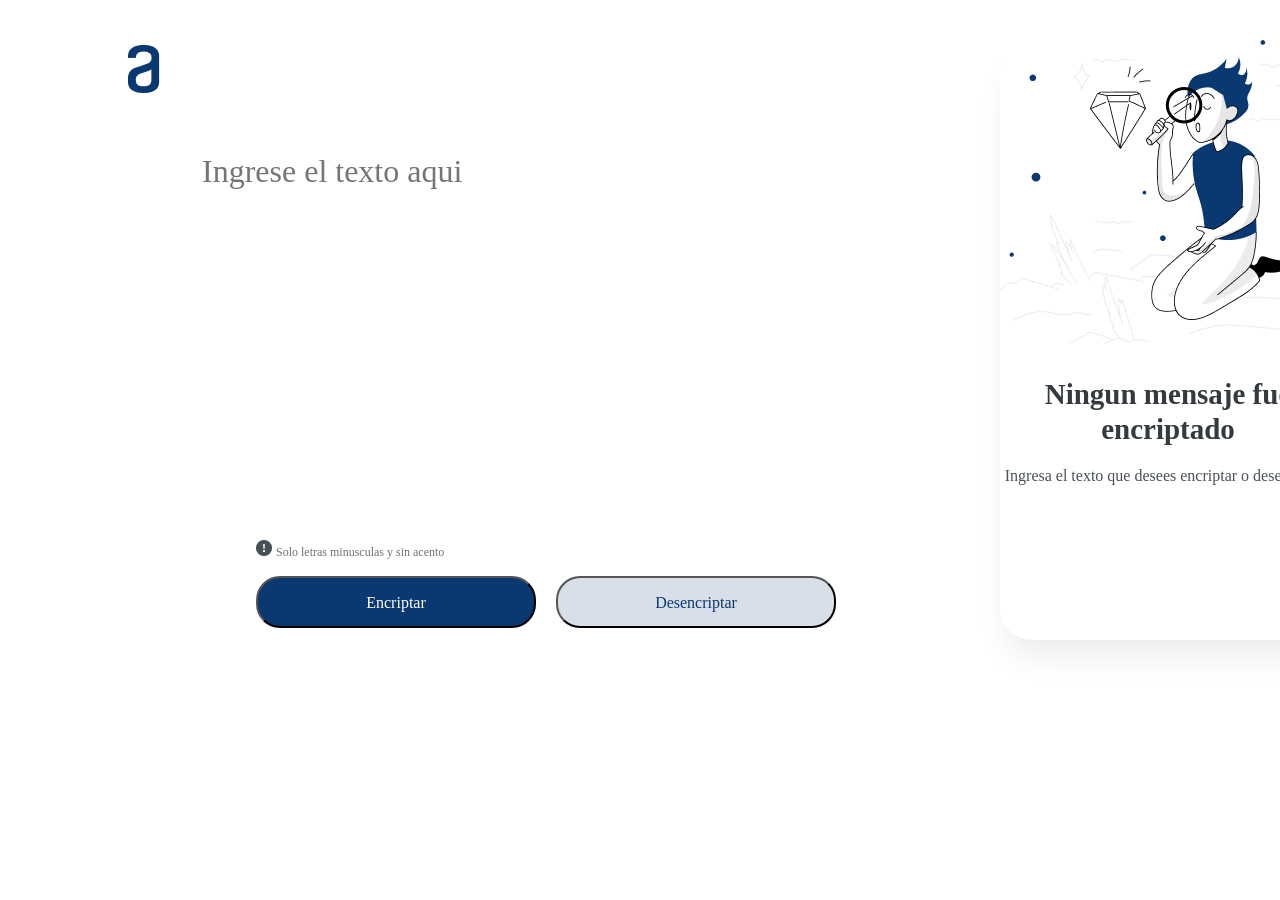
<file: index.html>
<!DOCTYPE html>
<html lang="en">
<head>
    <meta charset="UTF-8">
    <meta http-equiv="X-UA-Compatible" content="IE=edge">
    <meta name="viewport" content="width=device-width, initial-scale=1.0">
    <link rel="stylesheet" href="styles.css">
    <link rel="shortcut icon" href="Imagenes/Encabezado.ico">    
   
    <title>Encriptador de texto</title>
</head>
<body>
    <header>
        <img src="Imagenes/logo.png" id="logo">
    </header>
        <input type="text" placeholder="Ingrese el texto aqui" id="mensajeinp"> 
        <rect id="rectangulo">
            <img src="Imagenes/Muñeco.png" id="imagenrect">
            <h3 id="textorect">Ningun mensaje fue encriptado</h3>
            <h4 id="textorect2">Ingresa el texto que desees encriptar o desencriptar</h4>
        </rect>
        <div id="cajaad">
            <img src="Imagenes/Vector.png" id="logoaviso">
            <p id="aviso">Solo letras minusculas y sin acento</p>
            <div id="cajabtn">
                <button id="encrip"> Encriptar </button>
                <button id="desencrip"> Desencriptar </button>
            </div>
        </div>
        <script src="https://code.jquery.com/jquery-3.6.4.min.js" integrity="sha256-oP6HI9z1XaZNBrJURtCoUT5SUnxFr8s3BzRl+cbzUq8=" crossorigin="anonymous"></script>
        <script type="text/javascript"" src="Funcionalidad.js"></script>    
</body>
</html>
</file>
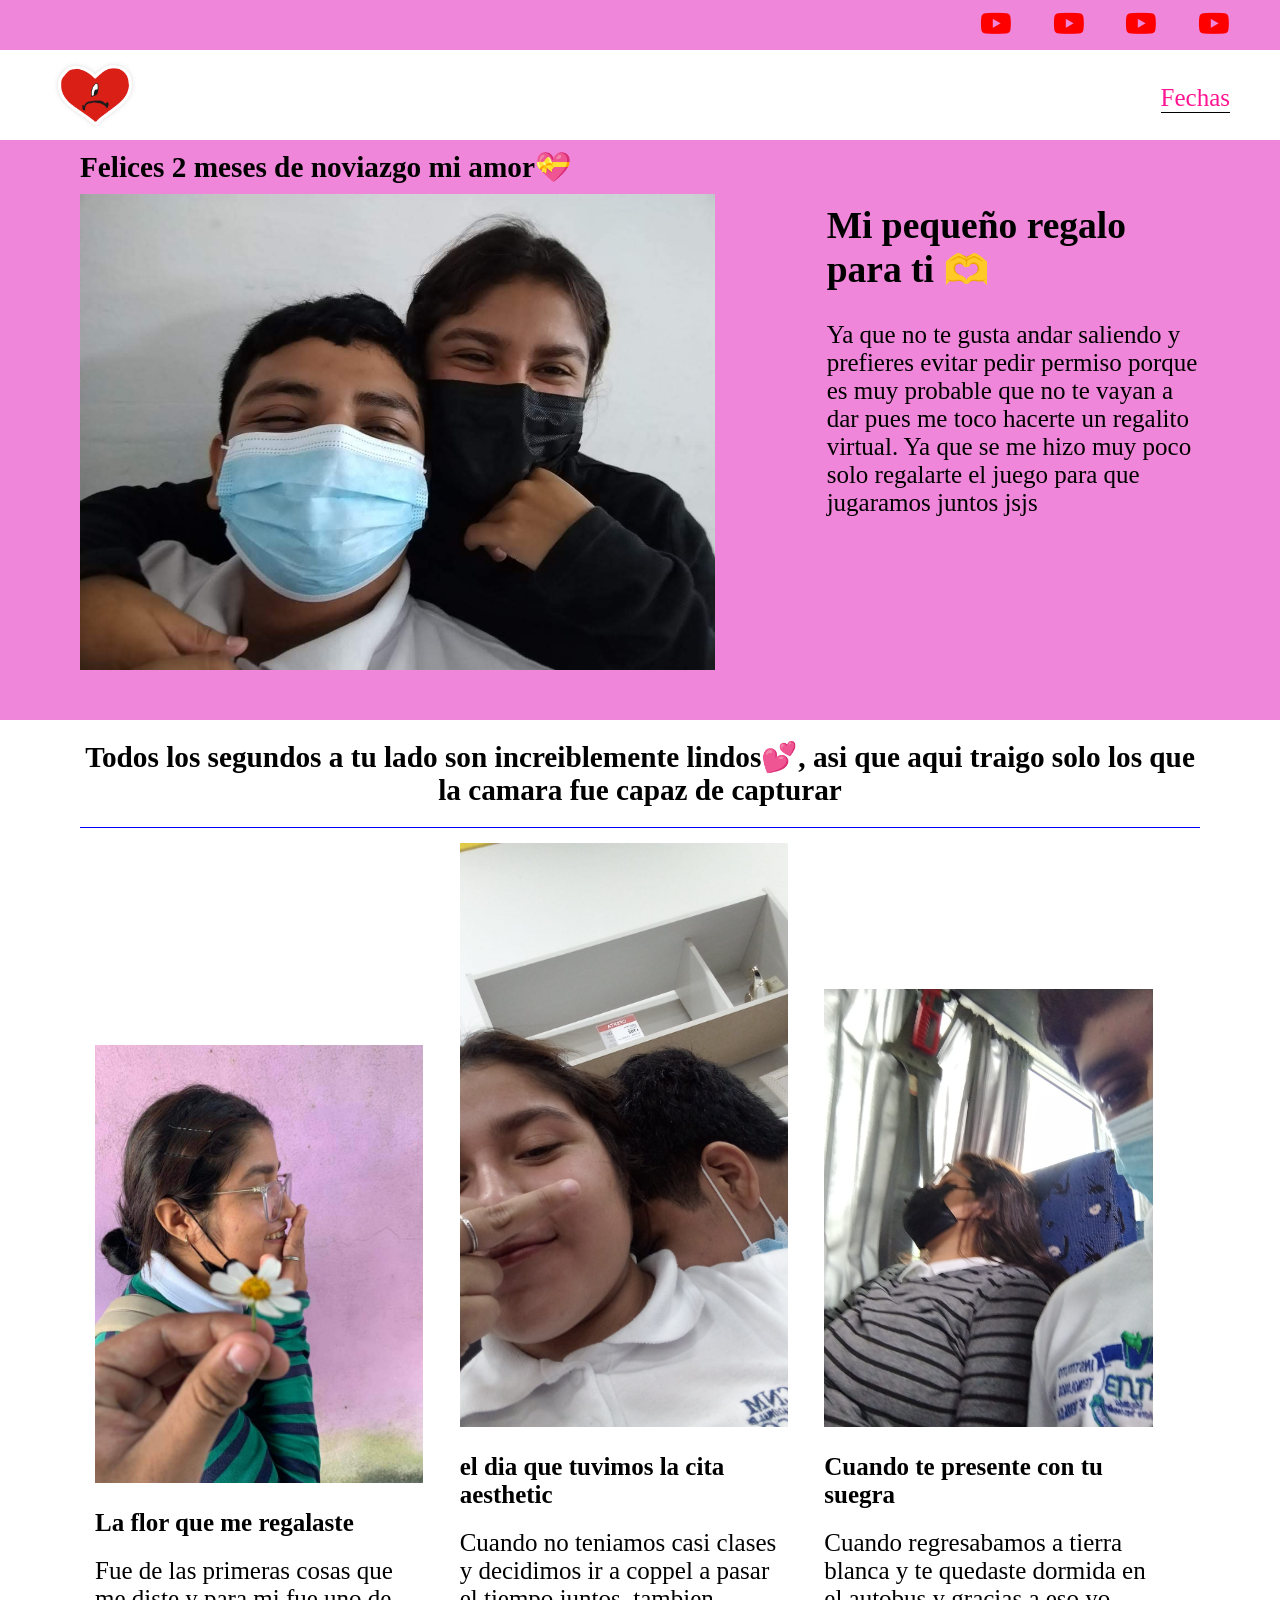
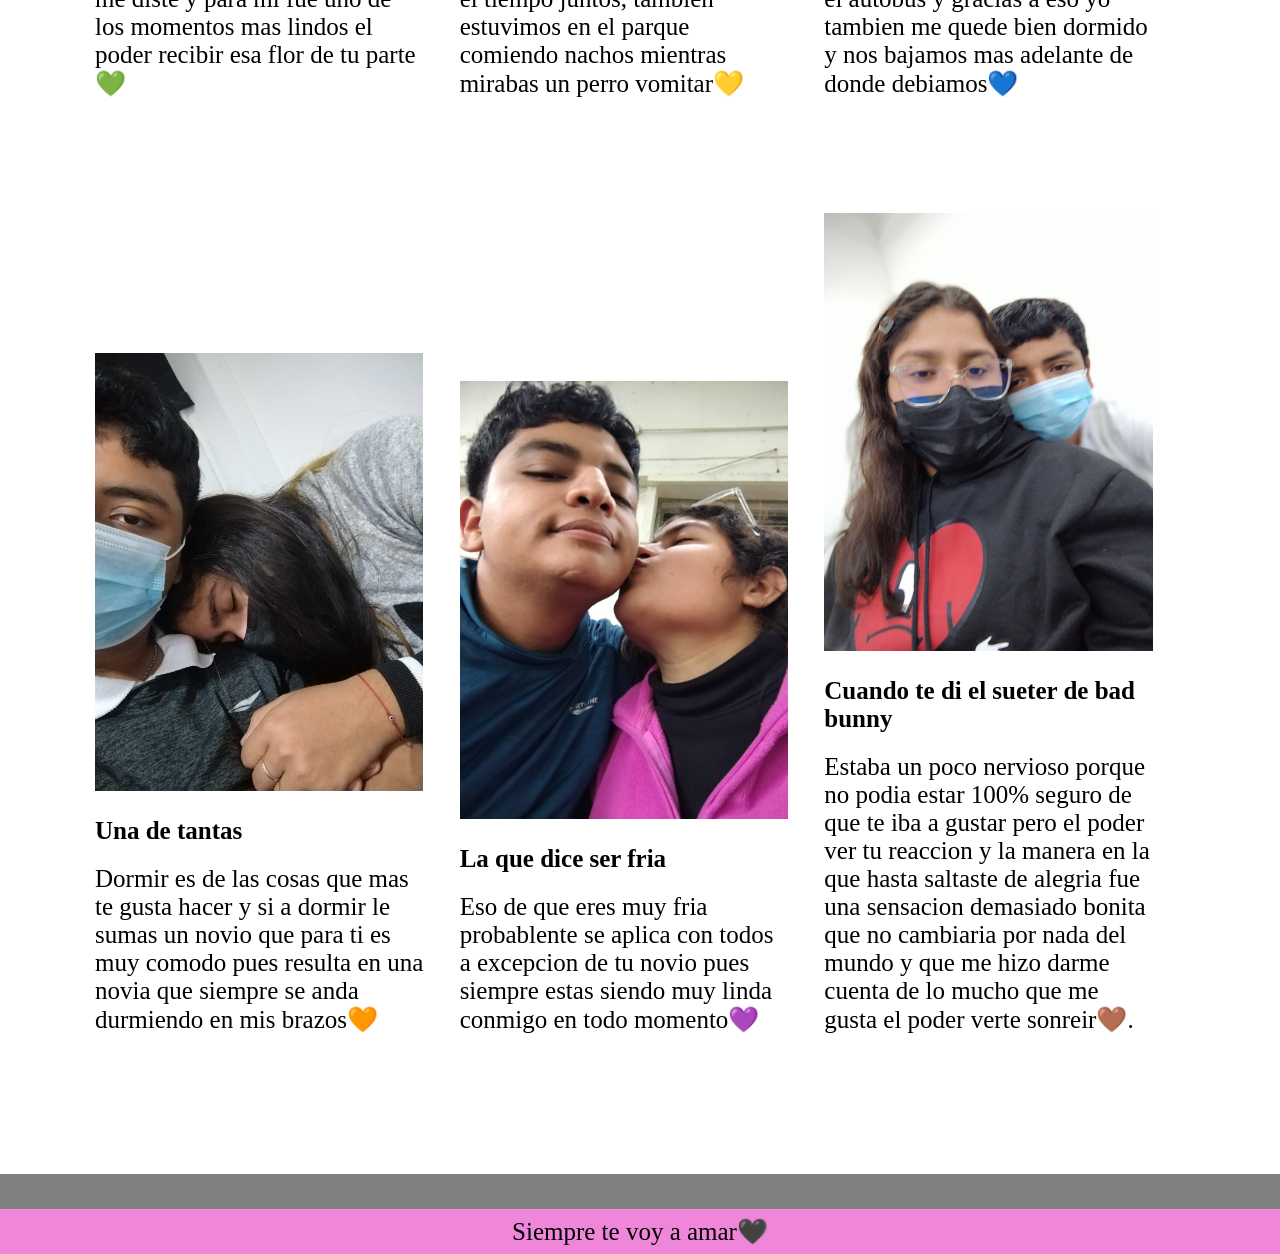
<file: blogs.html>
<!DOCTYPE html>
<html lang="en">
<head>
    <meta charset="UTF-8">
    <meta http-equiv="X-UA-Compatible" content="IE=edge">
    <meta name="viewport" content="width=device-width, initial-scale=1.0">
    <link rel="shortcut icon" href="img/icono.jpg" type="image/x-icon">
    <title>Nuestro noviazgo</title>
    <link rel="stylesheet" href="/css/main.css">
    <link rel="stylesheet" href="/css/all.min.css">
</head>
<body >
    <header class="header">
        <div class="social">
            <div class="social">
                <div class="social-icons">
                    <a href="https://youtube.com/watch?v=8sY9Cf4HNfY&feature=shares" target="_blank"><i class="fa-brands fa-youtube"></i></a>
                    <a href="https://youtube.com/watch?v=DxUJPrSrTRk&feature=shares"target="_blank"><i class="fa-brands fa-youtube"></i></a>
                    <a href="https://youtube.com/watch?v=dZLalxMld7s&feature=shares"target="_blank"><i class="fa-brands fa-youtube"></i></a>
                    <a href="https://youtube.com/watch?v=uaY_P7B_1so&feature=shares"target="_blank"><i class="fa-brands fa-youtube"></i></a>
                </div>
        </div>
        <nav class="nav">
            <div class="nav-logo">
                <a href="index.html">
                    <img src="/img/icono.jpg" width="90" alt="Logo de pagina">
                </a>
            </div>
            <div class="nav-link">
                 <a href="profile.html">Fechas</a>
            </div>
        </nav>
    </header>
    <main class="blogs-main">
        <section class="news">
            <div class="news-container">
                <h3>Felices 2 meses de noviazgo mi amor💝</h3>
                <img src="/img/Foto nuestra despues de ambos confesarnos.jpg" alt="imagen nuestra">
                <div class="news-info">
                    <h2>Mi pequeño regalo para ti 🫶</h2>
                    <p>Ya que no te gusta andar saliendo y
                        prefieres evitar pedir permiso porque
                        es muy probable que no te vayan a dar pues
                        me toco hacerte un regalito virtual.
                        Ya que se me hizo muy poco solo regalarte
                        el juego para que jugaramos juntos jsjs
                    </p>
                </div>
            </div>
        </section>
        <section class="momentos">
            <h3>Todos los segundos a tu lado son increiblemente lindos💕,
                asi que aqui traigo solo los que la camara fue capaz de capturar
            </h3>
            <div class="momentos-blog"> <!--Desde aqui debo copiar-->
                <img class="Imagen" src="/img/La flor que me diste.jpeg" alt="">
                <h4>La flor que me regalaste</h4>
                <p>Fue de las primeras cosas que me diste y para mi fue
                    uno de los momentos mas lindos el poder recibir esa flor
                    de tu parte💚
                </p>
            </div> <!--Hasta aqui para poder ir poniendo imagen por imagen-->
            <div class="momentos-blog"> <!--Desde aqui debo copiar-->
                <img class="Imagen" src="/img/coppel 3.jpeg" alt="">
                <h4>el dia que tuvimos la cita aesthetic</h4>
                <p>Cuando no teniamos casi clases y decidimos ir a coppel
                    a pasar el tiempo juntos, tambien estuvimos en el parque
                    comiendo nachos mientras mirabas un perro vomitar💛
                </p>
            </div> <!--Hasta aqui para poder ir poniendo imagen por imagen-->
            <div class="momentos-blog"> <!--Desde aqui debo copiar-->
                <img class="Imagen" src="/img/de regreso.jpeg" alt="">
                <h4>Cuando te presente con tu suegra</h4>
                <p>Cuando regresabamos a tierra blanca y te quedaste
                    dormida en el autobus y gracias a eso yo tambien
                    me quede bien dormido y nos bajamos mas adelante
                    de donde debiamos💙
                </p>
            </div> <!--Hasta aqui para poder ir poniendo imagen por imagen-->
            <div class="momentos-blog"> <!--Desde aqui debo copiar-->
                <img class="Imagen" src="/img/mimida.jpeg" alt="">
                <h4>Una de tantas</h4>
                <p>Dormir es de las cosas que mas te gusta hacer
                    y si a dormir le sumas un novio que para ti es
                    muy comodo pues resulta en una novia que siempre
                    se anda durmiendo en mis brazos🧡
                </p>
            </div> <!--Hasta aqui para poder ir poniendo imagen por imagen-->
            <div class="momentos-blog"> <!--Desde aqui debo copiar-->
                <img class="Imagen" src="/img/besito.jpeg" alt="">
                <h4>La que dice ser fria</h4>
                <p>Eso de que eres muy fria probablente se aplica
                    con todos a excepcion de tu novio pues siempre
                    estas siendo muy linda conmigo en todo momento💜
                </p>
            </div> <!--Hasta aqui para poder ir poniendo imagen por imagen-->
            <div class="momentos-blog"> <!--Desde aqui debo copiar-->
                <img class="Imagen" src="/img/Foto despues de regalo.jpeg" alt="">
                <h4>Cuando te di el sueter de bad bunny</h4>
                <p>Estaba un poco nervioso porque no podia estar
                    100% seguro de que te iba a gustar pero el 
                    poder ver tu reaccion y la manera en la que hasta saltaste de 
                    alegria fue una sensacion demasiado bonita que
                    no cambiaria por nada del mundo y que me hizo darme cuenta
                    de lo mucho que me gusta el poder verte sonreir🤎.
                </p>
            </div> <!--Hasta aqui para poder ir poniendo imagen por imagen-->
        </section>
    </main>
    <footer><!---->
        <p>Siempre te voy a amar🖤
        </p>
    </footer>
</body>
</html>
</file>
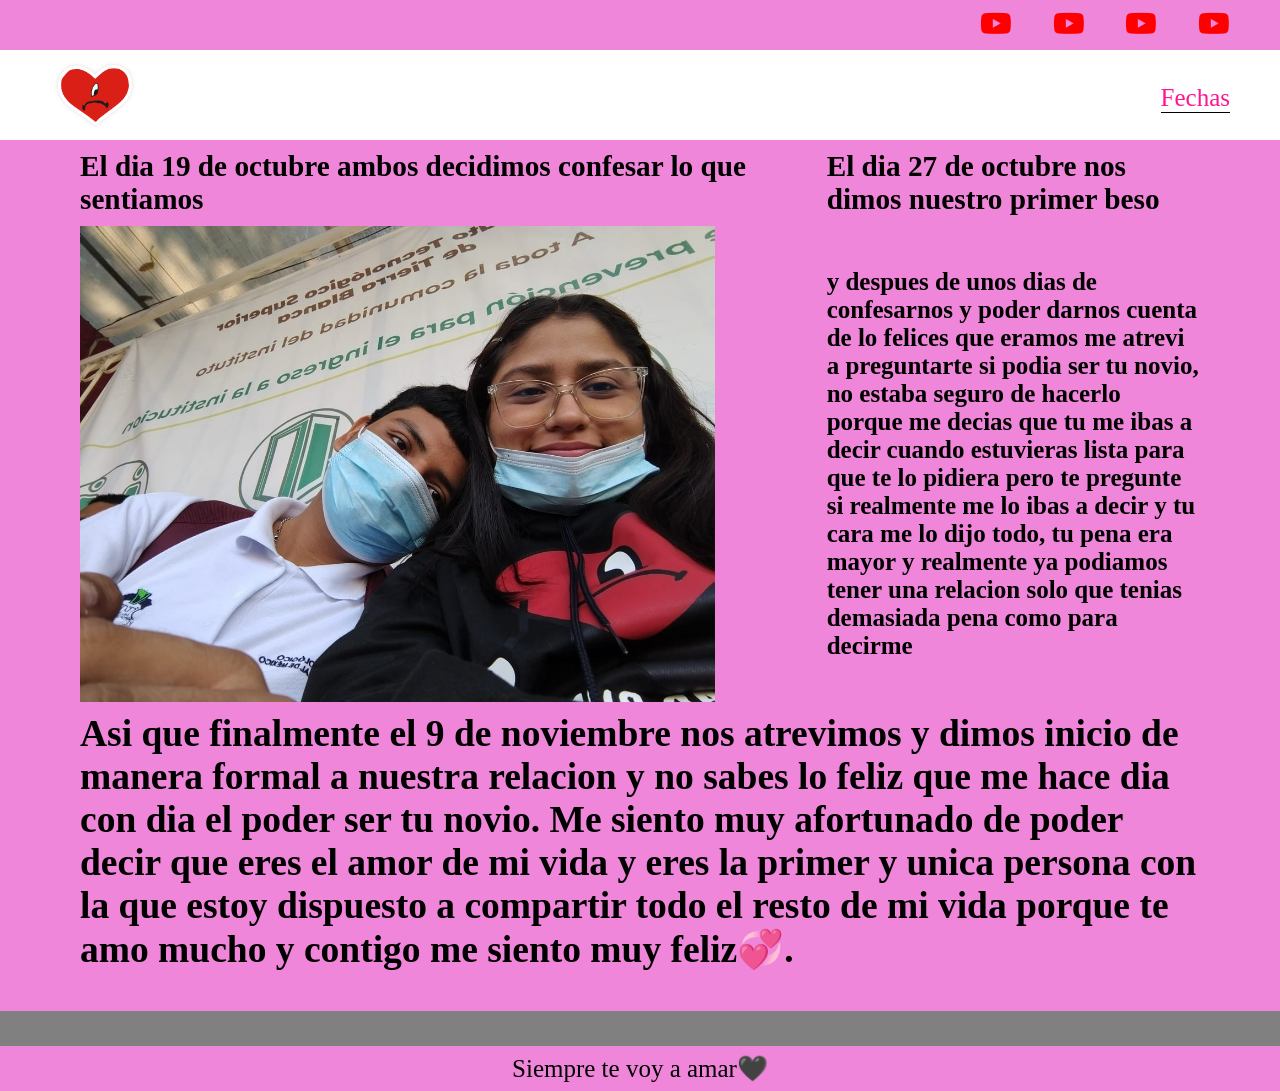
<file: profile.html>
<!DOCTYPE html>
<html lang="en">
<head>
    <meta charset="UTF-8">
    <meta http-equiv="X-UA-Compatible" content="IE=edge">
    <meta name="viewport" content="width=device-width, initial-scale=1.0">
    <link rel="shortcut icon" href="img/icono.jpg" type="image/x-icon">
    <title>Nuestro noviazgo</title>
    <link rel="stylesheet" href="/css/main.css">
    <link rel="stylesheet" href="/css/all.min.css">
</head>
<body >
    <header class="header">
        <div class="social">
            <div class="social-icons">
                <a href="https://youtube.com/watch?v=8sY9Cf4HNfY&feature=shares" target="_blank"><i class="fa-brands fa-youtube"></i></a>
                <a href="https://youtube.com/watch?v=DxUJPrSrTRk&feature=shares"target="_blank"><i class="fa-brands fa-youtube"></i></a>
                <a href="https://youtube.com/watch?v=dZLalxMld7s&feature=shares"target="_blank"><i class="fa-brands fa-youtube"></i></a>
                <a href="https://youtube.com/watch?v=uaY_P7B_1so&feature=shares"target="_blank"><i class="fa-brands fa-youtube"></i></a>
            </div>
        </div>
        <nav class="nav">
            <div class="nav-logo">
                <a href="index.html">
                    <img src="/img/icono.jpg" width="90" alt="Logo de pagina">
                </a>
            </div>
            <div class="nav-link">
                 <a href="profile.html">Fechas</a>
            </div>
        </nav>
    </header>
   <main class="fechas.main">
    <section class="fechas">
        <div class="fechas-img">
            <img src="/img/fechas.jpeg" alt="">
            <h3>El dia 19 de octubre ambos decidimos confesar lo que sentiamos</h3>
            <h3>El dia 27 de octubre nos dimos nuestro primer beso</h3>
            <h4 class="centrar">y despues de unos dias de confesarnos y poder darnos cuenta de lo felices que eramos
                me atrevi a preguntarte si podia ser tu novio, no estaba seguro de hacerlo porque me decias que tu me ibas
                a decir cuando estuvieras lista para que te lo pidiera pero te pregunte si realmente me lo ibas a decir
                y tu cara me lo dijo todo, tu pena era mayor y realmente ya podiamos tener una relacion solo que tenias 
                demasiada pena como para decirme
            </h4>
        </div>
        <div class="texto-fechas">
            <h2>Asi que finalmente el 9 de noviembre nos atrevimos y dimos inicio
                de manera formal a nuestra relacion y no sabes lo feliz que 
                me hace dia con dia el poder ser tu novio. Me siento muy afortunado
                de poder decir que eres el amor de mi vida y eres la primer y unica persona con la que
                estoy dispuesto a compartir todo el resto de mi vida porque te amo mucho y contigo me siento muy feliz💞.</h2>
        </div>
    </section>
   </main>
    <footer><!---->
        <p>Siempre te voy a amar🖤
        </p>
    </footer>
</body>
</html>
</file>
<file: styles.css>
#logo{
    position: absolute;
    left: 10%;
    right: 10%;
    top: 5%;
    bottom: 0%;
}
#mensajeinp{
    position: absolute;
    width: 400px;
    height: 40px;
    left: 200px;
    top: 150px;
    border: 0;
    font-family: 'Inter';
    font-style: normal;
    font-weight: 400;
    font-size: 32px;
    line-height: 150%;
/* identical to box height, or 48px */
/* Dark blue/dark-blue-300 */
    color: #0A3871;
}
#rectangulo{
    position: absolute;
    width: 350px;
    height: 600px; 
    left: 1000px;
    top: 40px;
    /* White */
    background: #FFFFFF;
    /* shadow */
    box-shadow: 0px 24px 32px -8px rgba(0, 0, 0, 0.08);
    border-radius: 32px;
}
#textorect{
    width: 336px;
    height: 58px;

    font-family: 'Inter';
    font-style: normal;
    font-weight: 700;
    font-size: 29px;
    line-height: 120%;
        /* or 29px */
    text-align: center;
        /* Gray/gray-500 */
    color: #343A40;
    /* Inside auto layout */
    flex: none;
    order: 0;
    align-self: stretch;
    flex-grow: 0;
}
#textorect2{
    width: 336px;
    height: 48px;
    font-family: 'Inter';
    font-style: normal;
    font-weight: 400;
    font-size: 16px;
    line-height: 150%;
    /* or 24px */
    text-align: center;
    /* Gray/gray-400 */
    color: #495057;
    /* Inside auto layout */
    flex: none;
    order: 1;
    align-self: stretch;
    flex-grow: 0;
}
#cajaad{
    position: absolute;
    top: 60%;
    left: 20%;
    right: 50%;
}
#aviso{
    display: inline;
    width: 205px;
    height: 18px;
    font-family: 'Inter';
    font-style: normal;
    font-weight: 400;
    font-size: 12px;
    line-height: 150%;
    /* identical to box height, or 18px */
    /* Gray/gray-400 */
    color: #495057;
    opacity: 0.8;
    /* Inside auto layout */
    flex: none;
    order: 1;
    flex-grow: 0;
}
#cajabtn{
 display: inline-flex;
 gap: 20px;
margin-top: 4%;
}
#cajabtn button{
    width: 280px;
    height: 19px;
    font-family: 'Inter';
    font-style: normal;
    font-weight: 400;
    font-size: 16px;
    line-height: 19px;
    
    flex: none;
    order: 0;
    flex-grow: 1;
}
#cajabtn #encrip{
    text-align: center;
    /* White */
    color: #FFFFFF;
    /* Inside auto layout */
}
#cajabtn #desencrip{
    /* Dark blue/dark-blue-300 */
text-align: center;
color: #0A3871;

}
#encrip{
    display: flex;
    flex-direction: row;
    align-items: center;
    padding: 24px;
    /* Dark blue/dark-blue-300 */
    background: #0A3871;
    border-radius: 24px;
    justify-content: center;
}
#desencrip{
    display: flex;
    flex-direction: row;
    align-items: center;
    padding: 24px;
    /* Dark blue/dark-blue-300 */
    background: #d8dfe8;
    border-radius: 24px;
    justify-content: center;
}
</file>
<file: css/main.css>
@import url('https://fonts.googleapis.com/css2?family=Rubik+Bubbles&family=Yeon+Sung&display=swap');
*{
    padding: 0px;
    margin: 0px;
    box-sizing: border-box;
}
body{
    font-family:'Yeong Sung', cursive;
    font-size: 25px;
}
.home-body{
    position: fixed;
    top: 0;
    bottom: 0;
    left: 0;
    right: 0;
}
/*Configuracion para el header de mi blog personal*/
.header{
    width: 100%;
    height: 140px;
    display: grid;/*Dividir iconos y letra aparte*/
    grid-template-rows: 1fr 1fr;/*Nos permite crear filas*/
}
.social{
    background-color: rgb(240, 134, 217);
    width: 100%;
    height: 50px;
    display:grid;
}
.social-icons{
    width: 250px;
    height: auto;
    display: flex;
    align-items: center;
    justify-content: space-between;
    justify-self: end;
    margin-right: 50px;
}
.social-icons a{
    color: red;
    font-size: 28px;
}
.social-icons a:hover{
    color: white;
    cursor: pointer;
}
.nav{
    display: grid;
    grid-template-columns: 1fr 1fr;
    height: 90px;
    background-color: white;
}
.nav-logo{
    margin-left: 50px;
    display: flex;
    align-items: center;
}
.nav-link a:hover{
    color: blue;
    cursor: pointer;
}
.nav-link{
    display: flex;
    align-items: center;
    justify-content: flex-end;
    margin-right: 50px;
}
.nav-link a{
    text-decoration: none;
    color: deeppink;
    border-bottom: 1px solid black;
}
/*Etiqueta main para mi pagina*/
.home-main{
    display: grid; 
    grid-template-columns: 1fr 4fr 1fr;
    height: 100%;
    background-image: url(/img/IMG-20221123-WA0013.jpeg);
    background-position: center; /*Con esto podemos centrar la imagen en nuestro contenedor */
    background-repeat: no-repeat;/*Con esto evitamos que la iamgen se repita*/
    background-size: cover;
}
.main-container{
    display: grid;
    grid-column: 2;
    justify-items: center;
    height: 350px;
    margin-top: 80px;
}
.main-container__texto{
    text-align: center;
    font-size: 30px; 
    font-weight: 700;
    letter-spacing: 5px;
    color: deeppink;
}
.main-container__link{
    background-color: rgb(134, 240, 240);
    display: inline-block;
    padding: 10px 20px;
    text-decoration: none;
    color: deeppink;
    font-weight: 700;
    font-size: 18px;
    height: 45px;
    border-radius: 10px;
}
.main-container__link:hover{
    background-color: rgb(62, 173, 173);
    cursor: pointer;
}
/*Pagina de blogs*/
.blogs-main{
    display: grid;
}
.news{
    background-color: rgb(240, 134, 217);
    padding: 10px 80px 40px;
}
.news-container{
    display: grid;
    grid-template-columns: 2fr 1fr;
    grid-template-rows: 2fr;
}
.news-container img{
    grid-column: 1;
    width: 85%;
    display: inline-block;
    margin: 10px 0px;
}
.news-info{
    grid-column: 2;
}
.news-info h2{
    margin-top: 20px;
}
.news-info p{
    margin: 30px 0px;
}
/*Boton de la pagina*/
.blogs-btn{
    text-decoration: none;
    background-color: rgb(134, 240, 240);
    display: inline-block;
    padding: 10px 20px;
    text-decoration: none;
    color: deeppink;
    font-weight: 700;
    font-size: 18px;
    height: 45px;
    border-radius: 10px;
}
.blogs-btn:hover{
    background-color: rgb(62, 173, 173);
    cursor: pointer;
}
/*Imagenes*/
.momentos{
    padding: 0px 80px 40px;
}
.momentos h3{
    border-bottom: 1px solid blue;
    padding: 20px 0;
    text-align: center;
}
.momentos-blog{
    display: inline-block;
    padding: 15px;
    max-width: 32%;
    margin-bottom: 50px;
}
.momentos-blog img{
    width: 100%;
}
.momentos-blog h4{
    margin: 20px 0px;
}
.momentos-blog p{
    margin-bottom: 35px;
}
/*aqui edito el footer*/
footer{
    width: 100%;
    height: 80px;
    background-color: rgb(240, 134, 217);
    border-top: 35px solid gray;
    text-align: center;
    display: flex;
    align-items: center;
    justify-content: center;
}
footer p{
    color: black;
    text-align: center;
}
  /*Las fechas*/
  .fechas.main{
    display: grid;
}
.fechas{
    background-color: rgb(240, 134, 217);
    padding: 10px 80px 40px;
}
.fechas-img{
    display: grid;
    grid-template-columns: 2fr 1fr;
    grid-template-rows: 2fr;
}
.fechas-img img{
    grid-column: 1;
    width: 85%;
    display: inline-block;
    margin: 10px 0px;
}
.fechas-img h2{
    grid-column: 1;
}
.fechas-img h3{
    grid-row: 1;
}
.fechas.img h4{
    display: flex;
    align-items: center;
    margin: 30px 0px;
}
.centrar{
    display: flex;
    justify-content: center;
    align-items: center;
}
</file>
